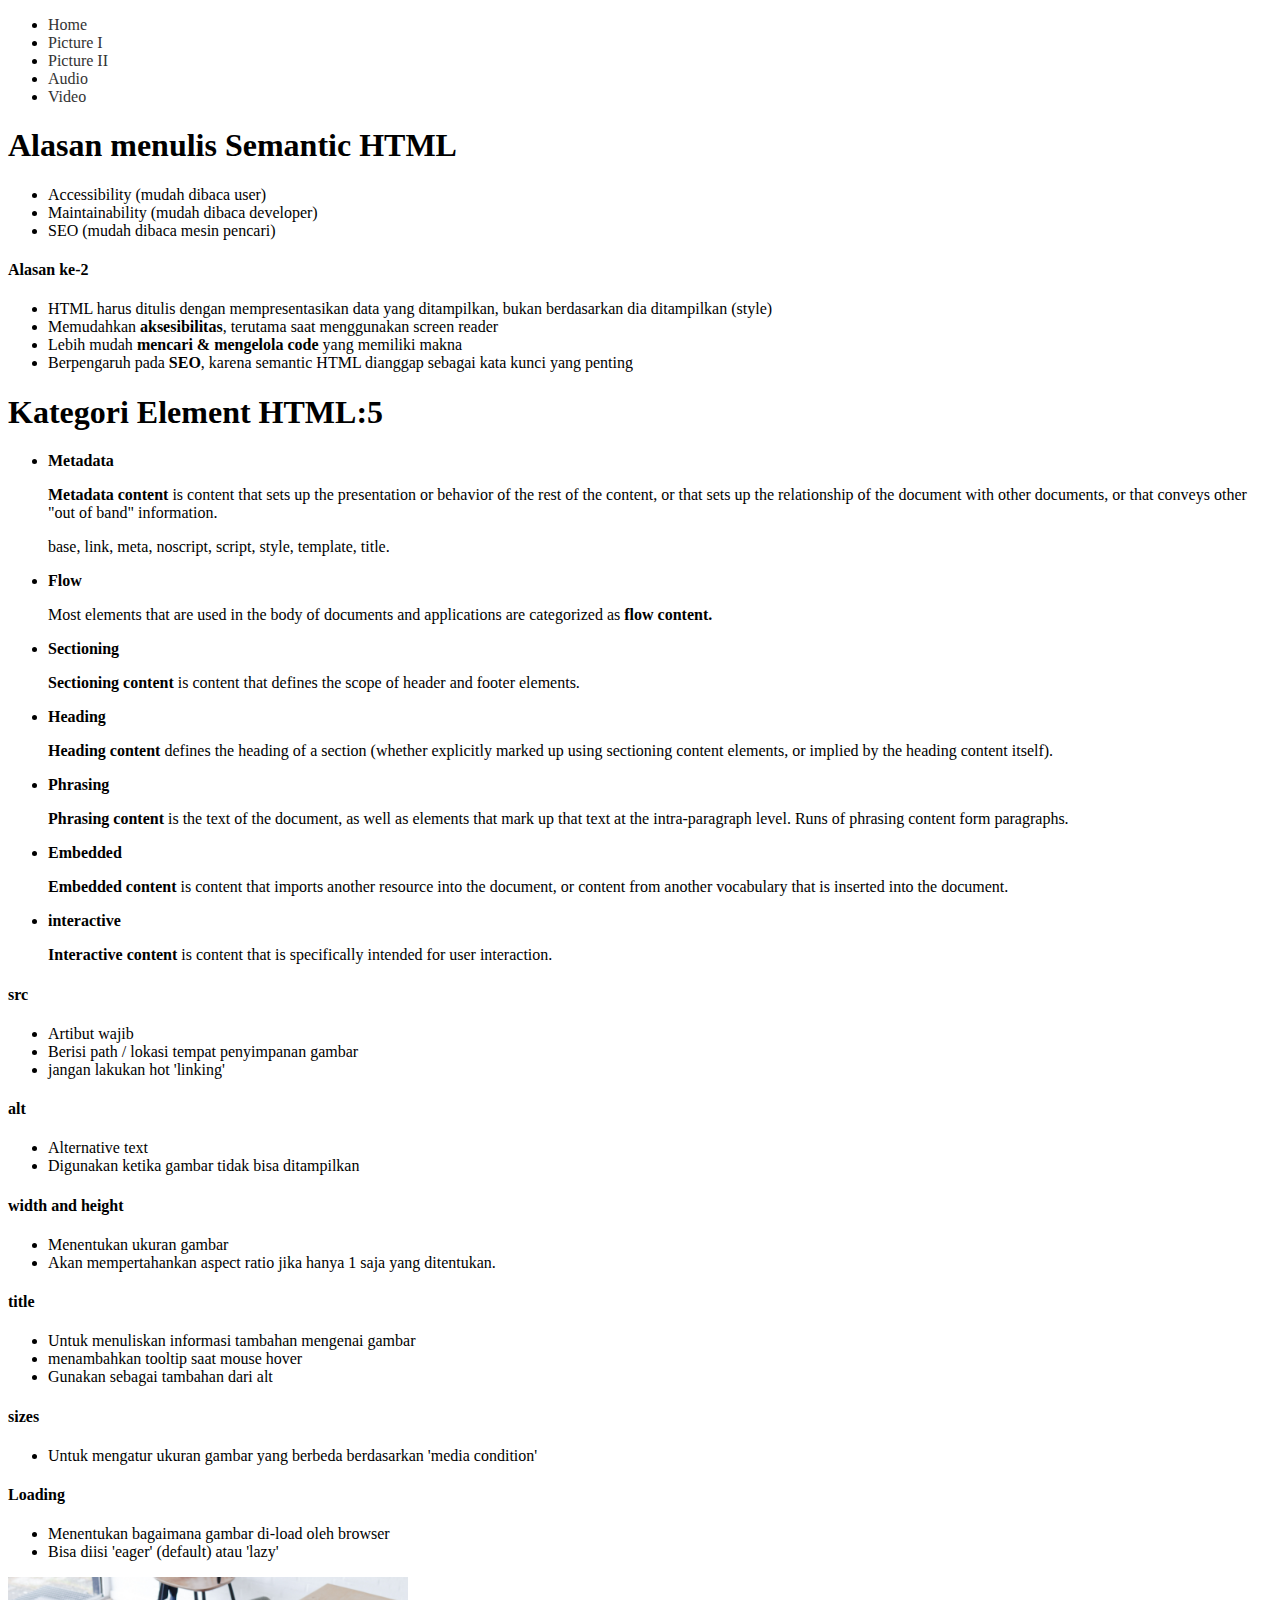
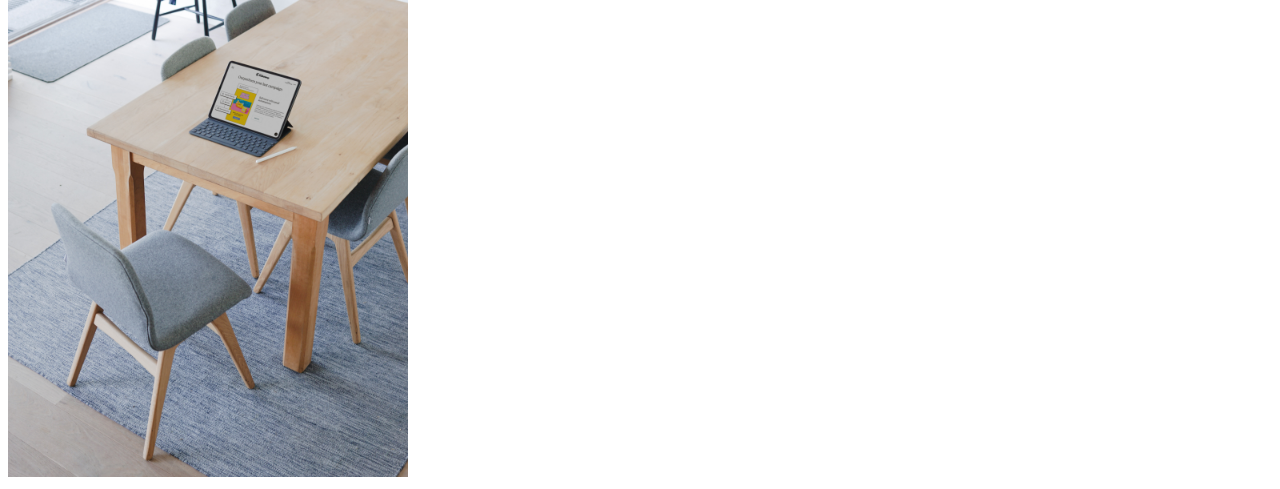
<file: index.html>
<!DOCTYPE html>
<html lang="en">
  <head>
    <meta charset="UTF-8" />
    <meta name="viewport" content="width=device-width, initial-scale=1.0" />
    <title>Document</title>
    <style>
      nav ul li a {
        text-decoration: none;
        color: #333;
      }
    </style>
  </head>
  <body>
    <nav>
      <ul>
        <li><a href="#">Home</a></li>
        <li><a href="html/image.html">Picture I</a></li>
        <li><a href="html/image2.html">Picture II</a></li>
        <li><a href="html/audio.html">Audio</a></li>
        <li><a href="html/video.html">Video</a></li>
      </ul>
    </nav>
    <!-- Semantic HTML -->
    <h1>Alasan menulis Semantic HTML</h1>
    <ul>
      <li>Accessibility (mudah dibaca user)</li>
      <li>Maintainability (mudah dibaca developer)</li>
      <li>SEO (mudah dibaca mesin pencari)</li>
    </ul>
    <h4>Alasan ke-2</h4>
    <ul>
      <li>
        HTML harus ditulis dengan mempresentasikan data yang ditampilkan, bukan
        berdasarkan dia ditampilkan (style)
      </li>
      <li>
        Memudahkan <strong>aksesibilitas</strong>, terutama saat menggunakan
        screen reader
      </li>
      <li>
        Lebih mudah <strong>mencari & mengelola code</strong> yang memiliki
        makna
      </li>
      <li>
        Berpengaruh pada <strong>SEO</strong>, karena semantic HTML dianggap
        sebagai kata kunci yang penting
      </li>
    </ul>

    <h1>Kategori Element HTML:5</h1>
    <ul>
      <li><strong>Metadata</strong></li>
      <p>
        <strong>Metadata content</strong> is content that sets up the
        presentation or behavior of the rest of the content, or that sets up the
        relationship of the document with other documents, or that conveys other
        "out of band" information.
      </p>
      <p>base, link, meta, noscript, script, style, template, title.</p>
      <li><strong>Flow</strong></li>
      <p>
        Most elements that are used in the body of documents and applications
        are categorized as <strong>flow content.</strong>
      </p>
      <li><strong>Sectioning</strong></li>
      <p>
        <strong>Sectioning content</strong> is content that defines the scope of
        header and footer elements.
      </p>
      <li><strong>Heading</strong></li>
      <p>
        <strong>Heading content</strong> defines the heading of a section
        (whether explicitly marked up using sectioning content elements, or
        implied by the heading content itself).
      </p>
      <li><strong>Phrasing</strong></li>
      <p>
        <strong>Phrasing content </strong>is the text of the document, as well
        as elements that mark up that text at the intra-paragraph level. Runs of
        phrasing content form paragraphs.
      </p>
      <li><strong>Embedded</strong></li>
      <p>
        <strong>Embedded content</strong> is content that imports another
        resource into the document, or content from another vocabulary that is
        inserted into the document.
      </p>
      <li><strong>interactive</strong></li>
      <p>
        <strong>Interactive content</strong> is content that is specifically
        intended for user interaction.
      </p>
    </ul>
    <h4>src</h4>
    <ul>
      <li>Artibut wajib</li>
      <li>Berisi path / lokasi tempat penyimpanan gambar</li>
      <li>jangan lakukan hot 'linking'</li>
    </ul>
    <h4>alt</h4>
    <ul>
      <li>Alternative text</li>
      <li>Digunakan ketika gambar tidak bisa ditampilkan</li>
    </ul>
    <h4>width and height</h4>
    <ul>
      <li>Menentukan ukuran gambar</li>
      <li>
        Akan mempertahankan aspect ratio jika hanya 1 saja yang ditentukan.
      </li>
    </ul>
    <h4>title</h4>
    <ul>
      <li>Untuk menuliskan informasi tambahan mengenai gambar</li>
      <li>menambahkan tooltip saat mouse hover</li>
      <li>Gunakan sebagai tambahan dari alt</li>
    </ul>
    <h4>sizes</h4>
    <ul>
      <li>
        Untuk mengatur ukuran gambar yang berbeda berdasarkan 'media condition'
      </li>
    </ul>
    <h4>Loading</h4>
    <ul>
      <li>Menentukan bagaimana gambar di-load oleh browser</li>
      <li>Bisa diisi 'eager' (default) atau 'lazy'</li>
    </ul>
    <img
      src="img/workspace.jpg"
      alt="WorkSpace"
      width="400"
      title="workspace"
    />
  </body>
</html>
</file>
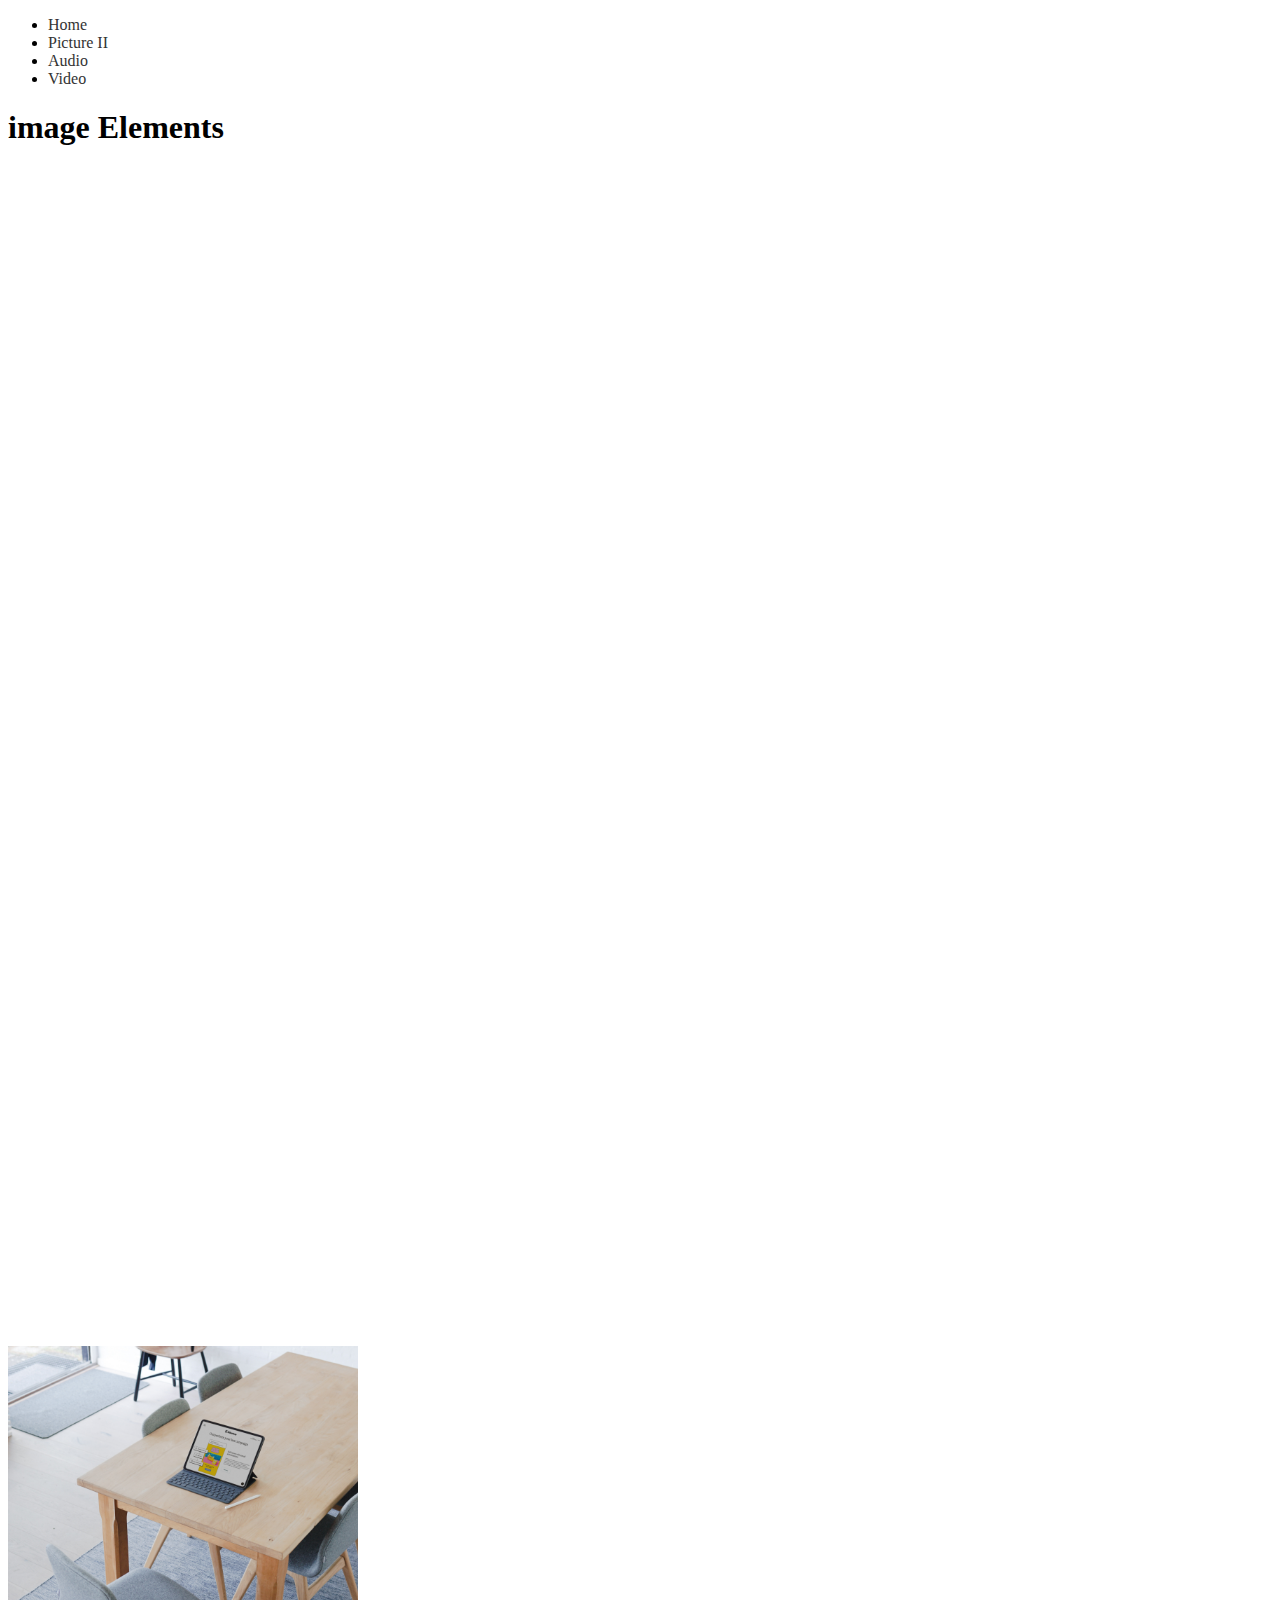
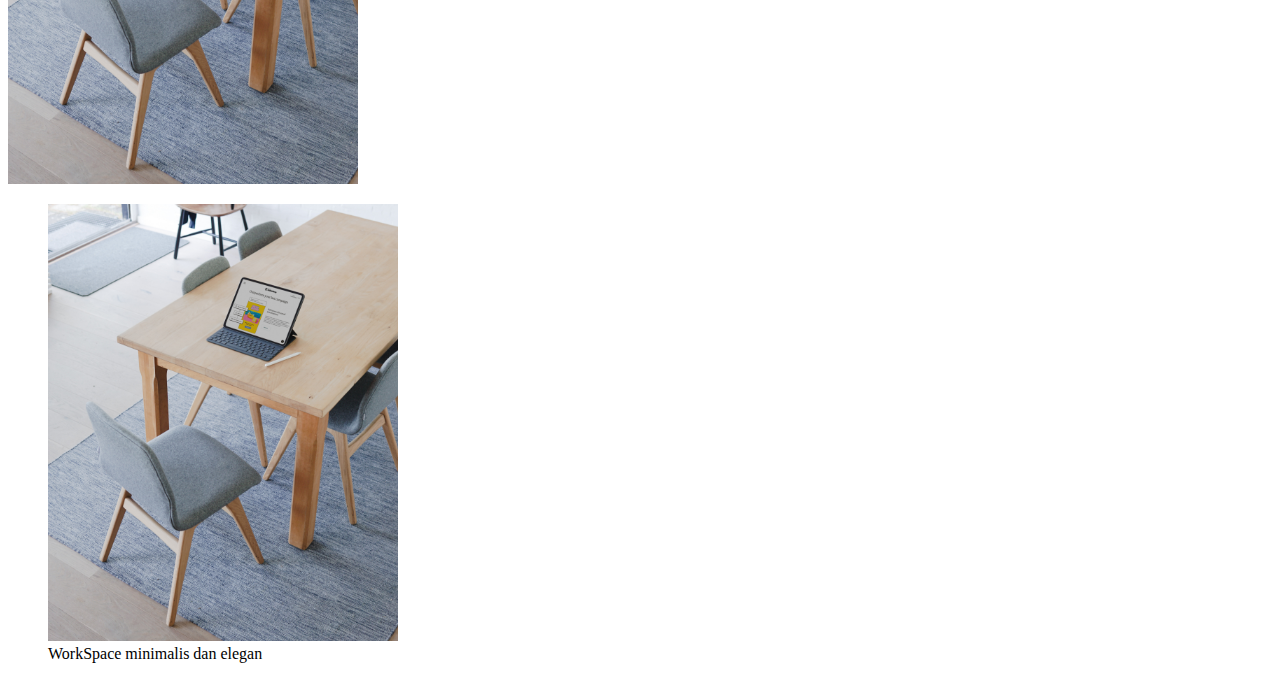
<file: html/image.html>
<!DOCTYPE html>
<html lang="en">
  <head>
    <meta charset="UTF-8" />
    <meta name="viewport" content="width=device-width, initial-scale=1.0" />
    <title>Image Elements</title>
    <style>
      nav ul li a {
        text-decoration: none;
        color: #333;
      }
    </style>
  </head>
  <body>
    <nav>
      <ul>
        <li><a href="/index.html">Home</a></li>
        <li><a href="image2.html">Picture II</a></li>
        <li><a href="audio.html">Audio</a></li>
        <li><a href="video.html">Video</a></li>
      </ul>
    </nav>
    <h1 style="margin-bottom: 1200px">image Elements</h1>

    <img
      src="/img/workspace2.jpg"
      alt=""
      width="350"
      srcset="
        /img/workspace2.jpg  500w,
        /img/workspace.jpg   700w,
        /img/workspace3.jpg 1000w
      "
      sizes="(min-width: 1000px) 50vw"
      loading="lazy"
    />
    <figure>
      <img src="/img/workspace.jpg" alt="" width="350" />
      <figcaption>WorkSpace minimalis dan elegan</figcaption>
    </figure>
  </body>
</html>
</file>
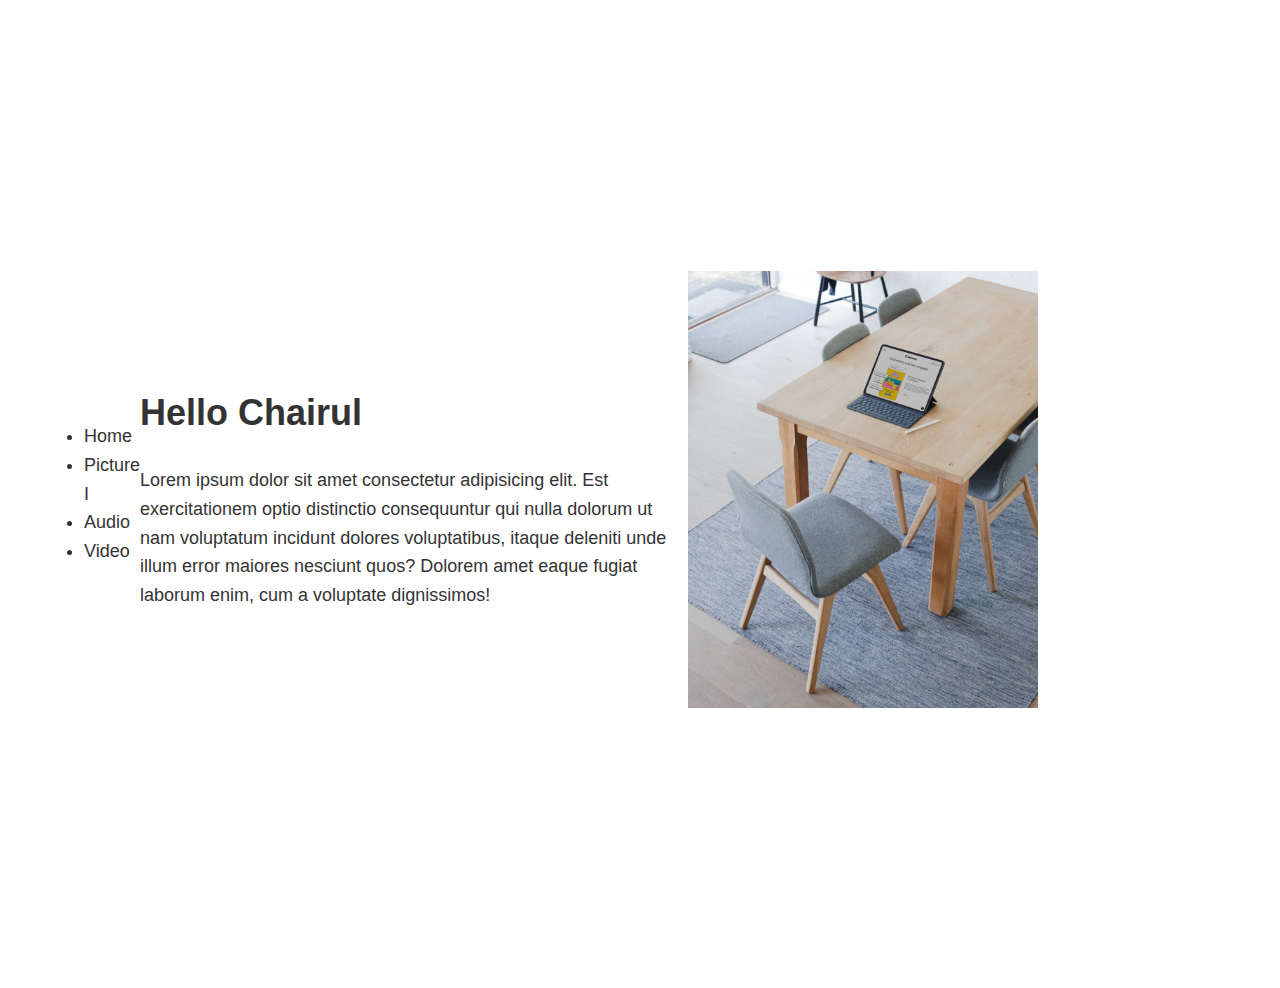
<file: html/image2.html>
<!DOCTYPE html>
<html lang="en">
  <head>
    <meta charset="UTF-8" />
    <meta name="viewport" content="width=device-width, initial-scale=1.0" />
    <title>Image 2</title>
    <style>
      body {
        font-family: sans-serif;
        min-height: 100vh;
        display: flex;
        justify-content: center;
        align-items: center;
        font-size: 1.125em;
        color: #333;
        padding: 2em;
        line-height: 1.6;
      }

      nav ul li a {
        text-decoration: none;
        color: #333;
      }

      .hero {
        display: grid;
        grid: gap 2em;
        align-items: center;
      }

      img {
        max-width: 100%;
        height: auto;
      }

      @media (min-width: 960px) {
        .hero {
          grid-template-columns: repeat(2, 1fr);
        }
      }
    </style>
  </head>
  <body>
    <nav>
      <ul>
        <li><a href="/index.html">Home</a></li>
        <li><a href="image.html">Picture I</a></li>
        <li><a href="audio.html">Audio</a></li>
        <li><a href="video.html">Video</a></li>
      </ul>
    </nav>
    <div class="hero">
      <div class="hero-text">
        <h1>Hello Chairul</h1>
        <p>
          Lorem ipsum dolor sit amet consectetur adipisicing elit. Est
          exercitationem optio distinctio consequuntur qui nulla dolorum ut nam
          voluptatum incidunt dolores voluptatibus, itaque deleniti unde illum
          error maiores nesciunt quos? Dolorem amet eaque fugiat laborum enim,
          cum a voluptate dignissimos!
        </p>
      </div>
      <picture>
        <source
          media="(min-width: 960px)"
          srcset="/img/workspace.jpg"
          sizes="50vw"
        />
        <source
          media="(min-width: 600px)"
          srcset="/img/workspace3.jpg"
          sizes="50vw"
        />
        <img src="/img/workspace2.jpg" alt="" width="350" />
      </picture>
    </div>
  </body>
</html>
</file>
